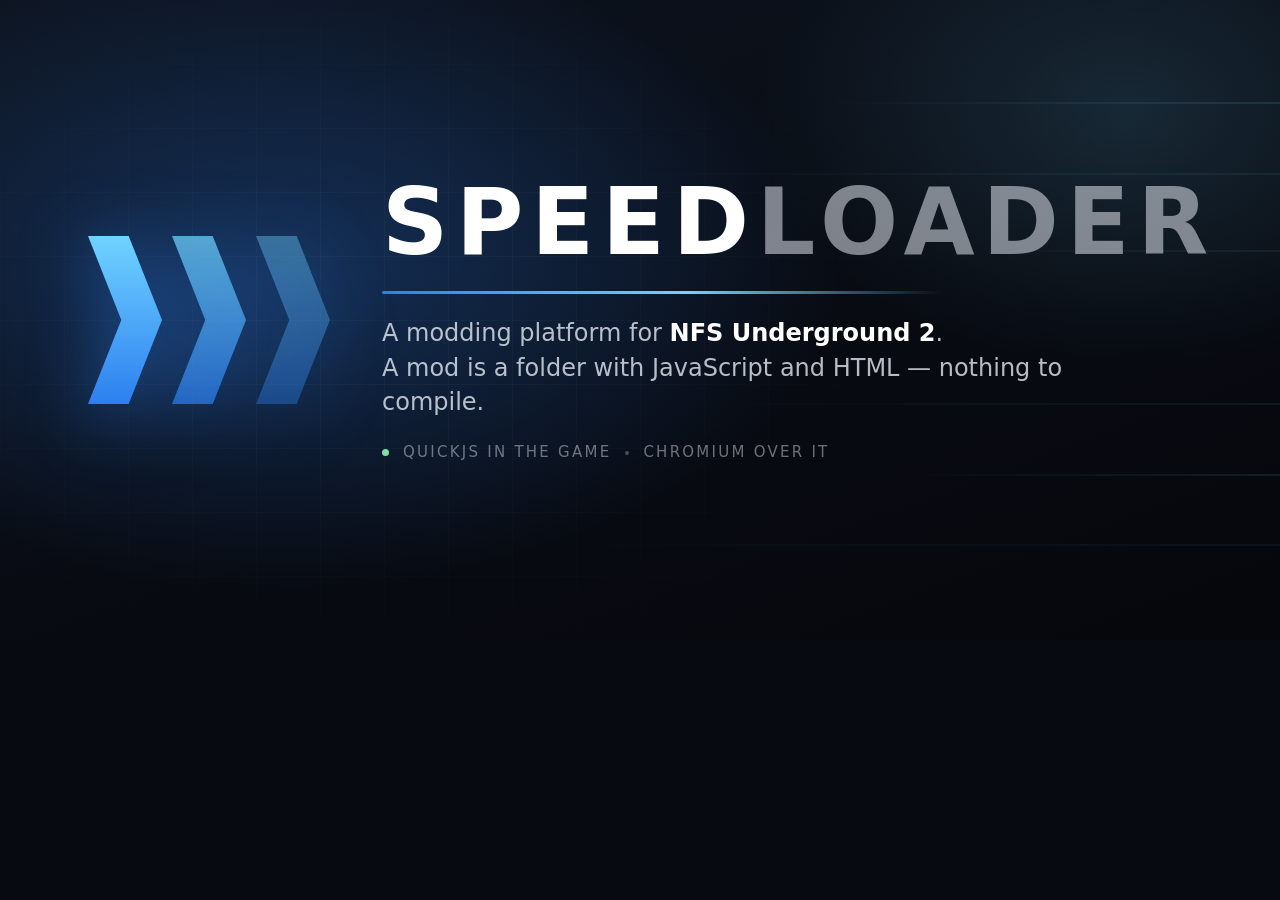
<file: docs/brand/cover.html>
<!doctype html>
<meta charset="utf-8">
<title>SpeedLoader cover</title>
<!--
  The repository cover, 1280x640 (GitHub's social preview size).

  It is the splash card grown to poster size: the same three chevrons, the same
  blue (#6fd3ff -> #2d7ff0), the same wordmark split between white and muted.
  Screenshot it with:

    chrome --headless --disable-gpu --screenshot=cover.png ^
           --window-size=1280,640 --default-background-color=00000000 cover.html
-->
<style>
  * { margin: 0; padding: 0; box-sizing: border-box; }

  html, body {
    width: 1280px;
    height: 640px;
    overflow: hidden;
    background: #070a10;
    font: 400 16px/1.4 "Segoe UI", system-ui, sans-serif;
    color: #fff;
    -webkit-font-smoothing: antialiased;
  }

  .stage {
    position: relative;
    width: 1280px;
    height: 640px;
    display: flex;
    align-items: center;
    padding: 0 88px;
    background:
      radial-gradient(900px 520px at 22% 42%, rgba(45, 127, 240, .30), transparent 62%),
      radial-gradient(620px 420px at 88% 18%, rgba(111, 211, 255, .14), transparent 60%),
      linear-gradient(160deg, #0d1420 0%, #080b12 55%, #05070c 100%);
  }

  /* Speed lines: the motion of the chevrons, spread across the poster. */
  .lines { position: absolute; inset: 0; overflow: hidden; }
  .lines i {
    position: absolute;
    right: -10%;
    height: 2px;
    border-radius: 2px;
    background: linear-gradient(90deg, transparent, rgba(111, 211, 255, .55));
    transform: skewX(-18deg);
  }
  .lines i:nth-child(1) { top: 16%; width: 46%; opacity: .30; }
  .lines i:nth-child(2) { top: 27%; width: 62%; opacity: .16; }
  .lines i:nth-child(3) { top: 39%; width: 34%; opacity: .22; }
  .lines i:nth-child(4) { top: 63%; width: 55%; opacity: .18; }
  .lines i:nth-child(5) { top: 74%; width: 40%; opacity: .26; }
  .lines i:nth-child(6) { top: 85%; width: 68%; opacity: .12; }

  /* A faint grid, the way an overlay HUD reads. */
  .grid {
    position: absolute;
    inset: 0;
    background-image:
      linear-gradient(rgba(255, 255, 255, .028) 1px, transparent 1px),
      linear-gradient(90deg, rgba(255, 255, 255, .028) 1px, transparent 1px);
    background-size: 64px 64px;
    mask-image: radial-gradient(760px 520px at 30% 50%, #000 20%, transparent 78%);
    -webkit-mask-image: radial-gradient(760px 520px at 30% 50%, #000 20%, transparent 78%);
  }

  .content { position: relative; display: flex; align-items: center; gap: 52px; }

  .chevrons { display: flex; gap: 10px; align-items: center; filter: drop-shadow(0 8px 34px rgba(45, 127, 240, .55)); }

  .text { display: grid; gap: 22px; }

  .wordmark {
    font-size: 92px;
    font-weight: 650;
    letter-spacing: .085em;
    line-height: 1;
    white-space: nowrap;
  }
  .wordmark span { color: rgba(233, 238, 247, .52); }

  .rule {
    width: 560px;
    height: 3px;
    border-radius: 2px;
    background: linear-gradient(90deg, #2d7ff0, #6fd3ff 55%, rgba(111, 211, 255, 0));
  }

  .tagline {
    font-size: 24px;
    line-height: 1.45;
    color: rgba(233, 238, 247, .78);
    max-width: 720px;
  }
  .tagline b { color: #fff; font-weight: 600; }

  .meta {
    display: flex;
    align-items: center;
    gap: 14px;
    font-size: 15px;
    letter-spacing: .15em;
    text-transform: uppercase;
    color: rgba(233, 238, 247, .45);
  }
  .dot { width: 7px; height: 7px; border-radius: 50%; background: #7fe0a5; }
  .sep { width: 4px; height: 4px; border-radius: 50%; background: rgba(233, 238, 247, .28); }
</style>

<div class="stage">
  <div class="lines"><i></i><i></i><i></i><i></i><i></i><i></i></div>
  <div class="grid"></div>

  <div class="content">
    <div class="chevrons">
      <!-- The same shape as the splash card's: a chevron cut out of a block,
           so it depends on no font. -->
      <svg width="74" height="168" viewBox="0 0 74 168" fill="none">
        <defs>
          <linearGradient id="g" x1="0" y1="0" x2="0" y2="1">
            <stop offset="0" stop-color="#6fd3ff"/>
            <stop offset="1" stop-color="#2d7ff0"/>
          </linearGradient>
        </defs>
        <polygon points="0,0 40.7,0 74,84 40.7,168 0,168 33.3,84" fill="url(#g)"/>
      </svg>
      <svg width="74" height="168" viewBox="0 0 74 168" fill="none" opacity=".72">
        <polygon points="0,0 40.7,0 74,84 40.7,168 0,168 33.3,84" fill="url(#g)"/>
      </svg>
      <svg width="74" height="168" viewBox="0 0 74 168" fill="none" opacity=".40">
        <polygon points="0,0 40.7,0 74,84 40.7,168 0,168 33.3,84" fill="url(#g)"/>
      </svg>
    </div>

    <div class="text">
      <div class="wordmark"><b>SPEED</b><span>LOADER</span></div>
      <div class="rule"></div>
      <div class="tagline">
        A modding platform for <b>NFS Underground 2</b>.<br>
        A mod is a folder with JavaScript and HTML &mdash; nothing to compile.
      </div>
      <div class="meta">
        <span class="dot"></span>
        <span>QuickJS in the game</span>
        <span class="sep"></span>
        <span>Chromium over it</span>
      </div>
    </div>
  </div>
</div>
</file>
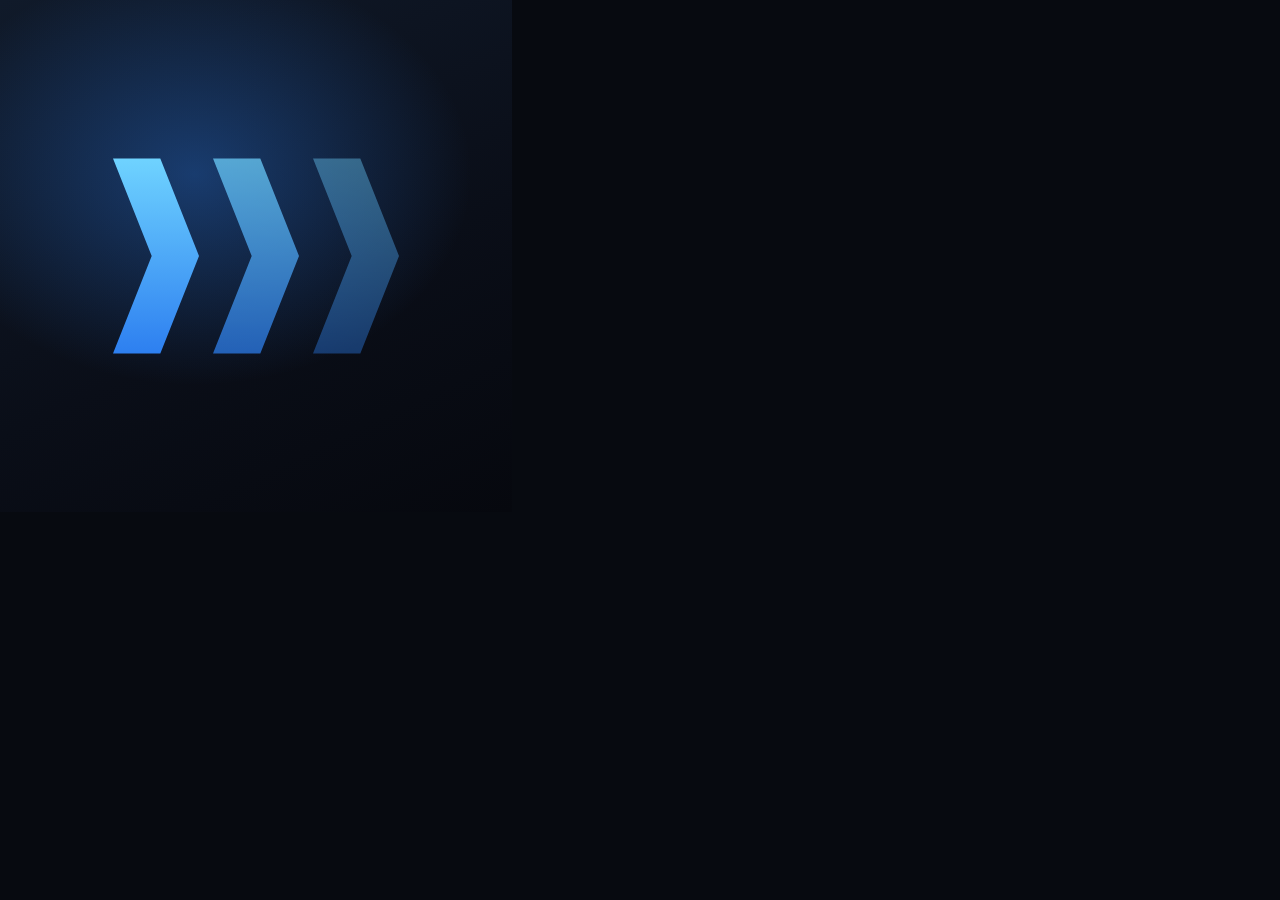
<file: docs/brand/icon.html>
<!doctype html>
<meta charset="utf-8">
<title>SpeedLoader icon</title>
<!--
  The square mark, 512x512: the three chevrons on their own.

    chrome --headless --disable-gpu --screenshot=icon.png ^
           --window-size=512,512 icon.html
-->
<style>
  * { margin: 0; padding: 0; box-sizing: border-box; }
  html, body { width: 512px; height: 512px; overflow: hidden; background: #070a10; }

  .tile {
    width: 512px;
    height: 512px;
    display: flex;
    align-items: center;
    justify-content: center;
    gap: 14px;
    background:
      radial-gradient(420px 320px at 38% 34%, rgba(45, 127, 240, .38), transparent 66%),
      linear-gradient(155deg, #101a2a 0%, #0a0e18 58%, #06080e 100%);
    filter: drop-shadow(0 10px 40px rgba(45, 127, 240, .45));
  }
</style>

<div class="tile">
  <svg width="86" height="196" viewBox="0 0 74 168" fill="none">
    <defs>
      <linearGradient id="g" x1="0" y1="0" x2="0" y2="1">
        <stop offset="0" stop-color="#6fd3ff"/>
        <stop offset="1" stop-color="#2d7ff0"/>
      </linearGradient>
    </defs>
    <polygon points="0,0 40.7,0 74,84 40.7,168 0,168 33.3,84" fill="url(#g)"/>
  </svg>
  <svg width="86" height="196" viewBox="0 0 74 168" fill="none" opacity=".72">
    <polygon points="0,0 40.7,0 74,84 40.7,168 0,168 33.3,84" fill="url(#g)"/>
  </svg>
  <svg width="86" height="196" viewBox="0 0 74 168" fill="none" opacity=".40">
    <polygon points="0,0 40.7,0 74,84 40.7,168 0,168 33.3,84" fill="url(#g)"/>
  </svg>
</div>
</file>
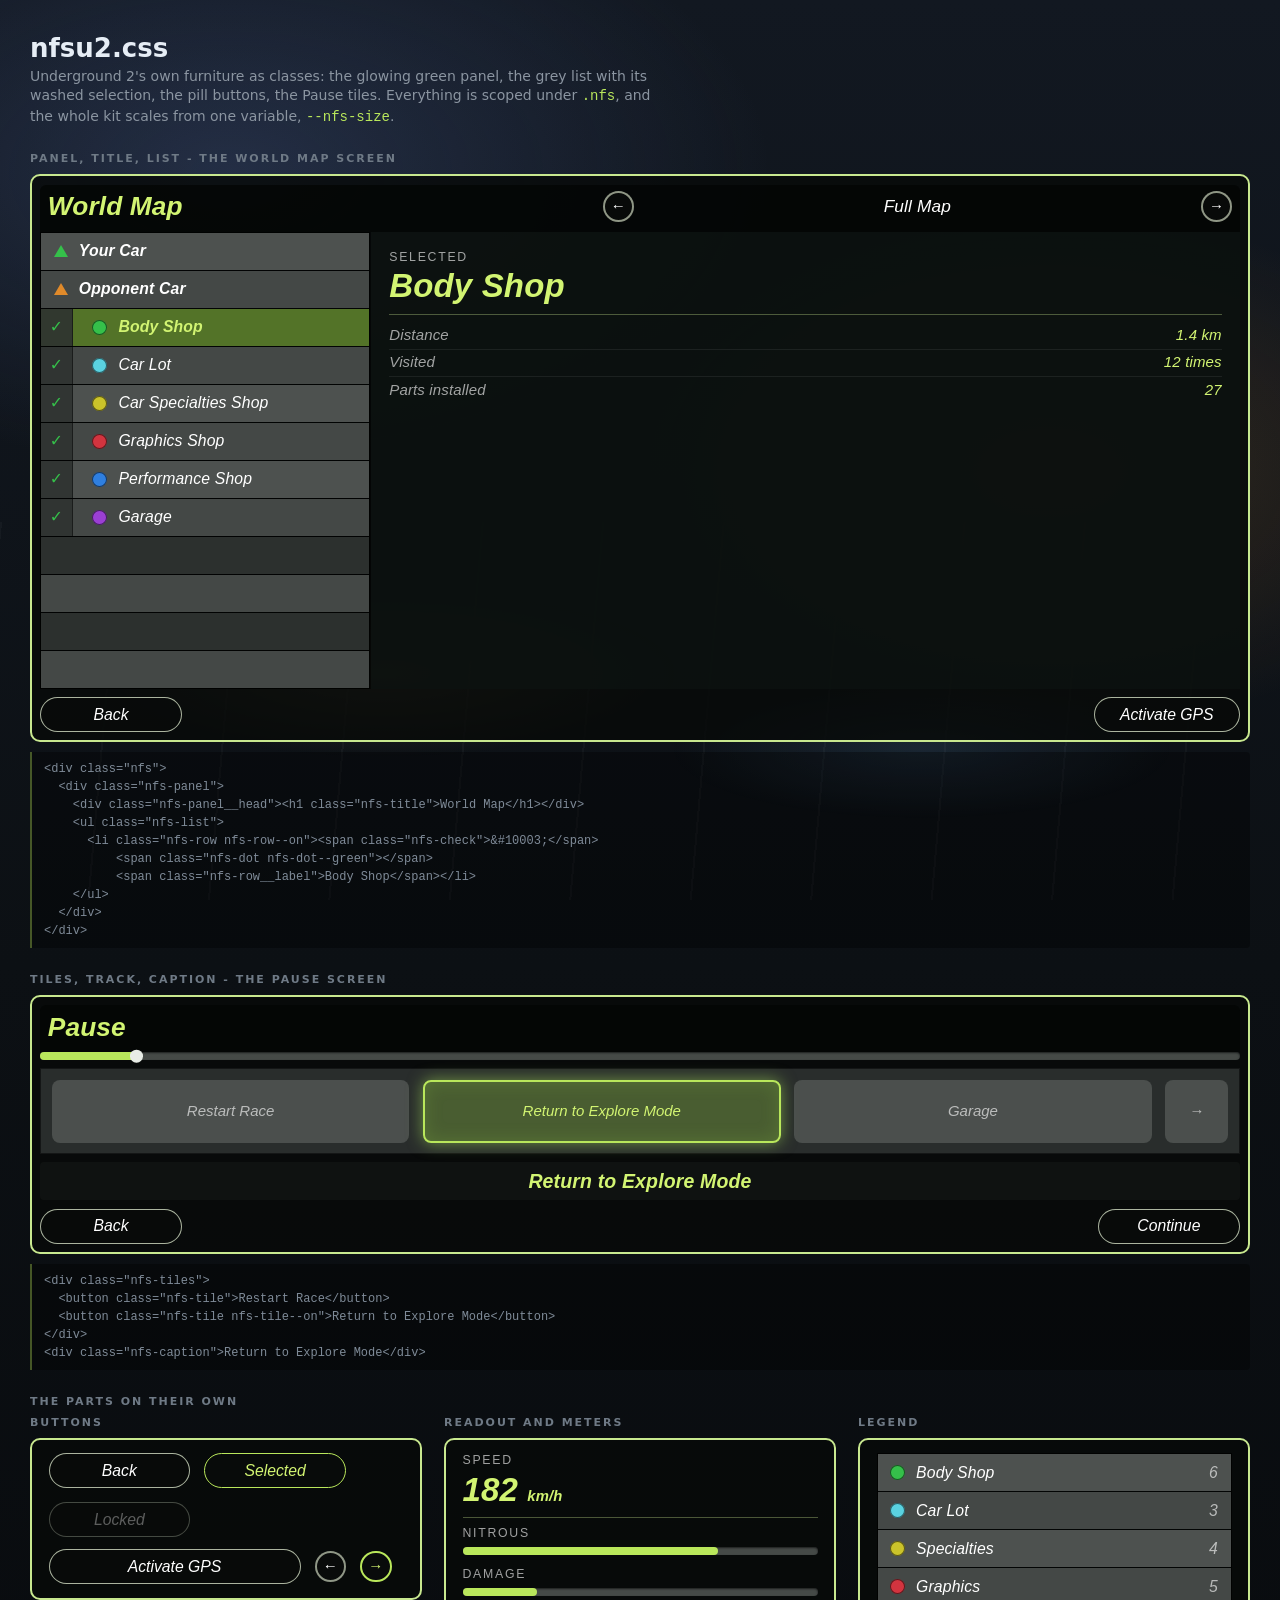
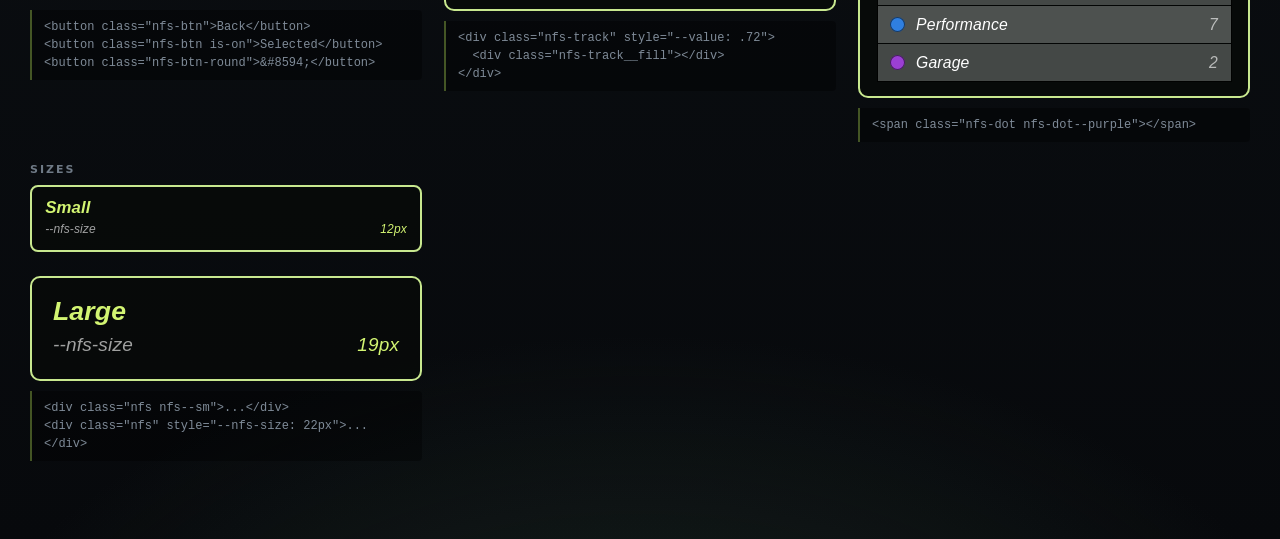
<file: docs/ui/kit.html>
<!doctype html>
<meta charset="utf-8">
<title>nfsu2.css</title>
<!--
  Every piece of ui/nfsu2.css on one page, to be opened in a browser - no game,
  no build, no loader. Double-click it.

  The backdrop is a stand-in for the game: a dark night street with a couple of
  lights in it, so the translucency and the glow read the way they will in
  front of a real frame.
-->
<link rel="stylesheet" href="../../ui/nfsu2.css">
<style>
  html, body {
    margin: 0;
    min-height: 100%;
    background:
      radial-gradient(900px 500px at 18% 8%, rgba(70, 90, 140, .35), transparent 60%),
      radial-gradient(700px 420px at 82% 22%, rgba(190, 120, 40, .22), transparent 62%),
      radial-gradient(1000px 600px at 50% 110%, rgba(40, 60, 50, .5), transparent 70%),
      linear-gradient(180deg, #121821 0%, #0c1014 45%, #07090c 100%);
    font: 14px/1.4 "Segoe UI", system-ui, sans-serif;
    color: #cfd6dd;
  }

  /* Headlights on the wet road, purely so the panels have something to sit
     over that is not flat. */
  body::before {
    content: "";
    position: fixed;
    inset: auto 0 0 0;
    height: 42%;
    background:
      radial-gradient(420px 120px at 30% 40%, rgba(255, 210, 120, .16), transparent 70%),
      radial-gradient(360px 100px at 72% 60%, rgba(120, 190, 255, .12), transparent 70%),
      repeating-linear-gradient(95deg, rgba(255, 255, 255, .03) 0 2px, transparent 2px 120px);
    pointer-events: none;
  }

  .page {
    position: relative;
    max-width: 1220px;
    margin: 0 auto;
    padding: 34px 28px 80px;
    display: grid;
    gap: 26px;
  }

  header h1 {
    margin: 0 0 4px;
    font: 650 26px/1.1 "Segoe UI", system-ui, sans-serif;
    color: #e6edf5;
  }
  header p { margin: 0; color: #8b95a1; max-width: 70ch; }
  header code { color: #b9e75b; }

  .section { display: grid; gap: 10px; }
  .section > h2 {
    margin: 0;
    font: 600 11px/1 "Segoe UI", system-ui, sans-serif;
    letter-spacing: .18em;
    text-transform: uppercase;
    color: #6f7a86;
  }

  .cols { display: grid; grid-template-columns: repeat(auto-fit, minmax(330px, 1fr)); gap: 22px; align-items: start; }
  .row-of { display: flex; flex-wrap: wrap; gap: 14px; align-items: center; }

  /* The snippet under each block: what to write to get it. */
  .code {
    font: 12px/1.5 ui-monospace, Consolas, monospace;
    color: #7f8b98;
    background: rgba(0, 0, 0, .35);
    border-left: 2px solid rgba(185, 231, 91, .35);
    padding: 8px 12px;
    white-space: pre-wrap;
    border-radius: 0 4px 4px 0;
  }

  /* The demo panels are positioned by the page, not by the kit, so they sit in
     the flow instead of over a game frame. */
  .nfs-panel { pointer-events: auto; }
</style>

<div class="page">
  <header>
    <h1>nfsu2.css</h1>
    <p>
      Underground 2's own furniture as classes: the glowing green panel, the
      grey list with its washed selection, the pill buttons, the Pause tiles.
      Everything is scoped under <code>.nfs</code>, and the whole kit scales
      from one variable, <code>--nfs-size</code>.
    </p>
  </header>

  <!-- ----------------------------------------------------------- panel -->
  <section class="section">
    <h2>Panel, title, list - the World Map screen</h2>
    <div class="nfs">
      <div class="nfs-panel">
        <div class="nfs-panel__head">
          <h1 class="nfs-title">World Map</h1>
          <button class="nfs-btn-round">&#8592;</button>
          <div class="nfs-subtitle" style="flex:1">Full Map</div>
          <button class="nfs-btn-round">&#8594;</button>
        </div>

        <div class="nfs-panel__body">
          <div class="nfs-split" style="min-height: 320px">
            <div class="nfs-split__side">
              <ul class="nfs-list">
                <li class="nfs-row nfs-row--head"><span class="nfs-tri"></span><span class="nfs-row__label">Your Car</span></li>
                <li class="nfs-row nfs-row--head"><span class="nfs-tri nfs-tri--orange"></span><span class="nfs-row__label">Opponent Car</span></li>
                <li class="nfs-row nfs-row--on nfs-row--clickable"><span class="nfs-check">&#10003;</span><span class="nfs-dot nfs-dot--green"></span><span class="nfs-row__label">Body Shop</span></li>
                <li class="nfs-row nfs-row--clickable"><span class="nfs-check">&#10003;</span><span class="nfs-dot nfs-dot--cyan"></span><span class="nfs-row__label">Car Lot</span></li>
                <li class="nfs-row nfs-row--clickable"><span class="nfs-check">&#10003;</span><span class="nfs-dot nfs-dot--yellow"></span><span class="nfs-row__label">Car Specialties Shop</span></li>
                <li class="nfs-row nfs-row--clickable"><span class="nfs-check">&#10003;</span><span class="nfs-dot nfs-dot--red"></span><span class="nfs-row__label">Graphics Shop</span></li>
                <li class="nfs-row nfs-row--clickable"><span class="nfs-check">&#10003;</span><span class="nfs-dot nfs-dot--blue"></span><span class="nfs-row__label">Performance Shop</span></li>
                <li class="nfs-row nfs-row--clickable"><span class="nfs-check">&#10003;</span><span class="nfs-dot nfs-dot--purple"></span><span class="nfs-row__label">Garage</span></li>
                <li class="nfs-row nfs-row--empty"></li>
                <li class="nfs-row nfs-row--empty"></li>
                <li class="nfs-row nfs-row--empty"></li>
                <li class="nfs-row nfs-row--empty"></li>
              </ul>
            </div>

            <div class="nfs-split__main" style="padding: 18px">
              <div class="nfs-label">Selected</div>
              <div class="nfs-readout">Body Shop</div>
              <div class="nfs-rule"></div>
              <div class="nfs-kv"><span class="nfs-kv__k">Distance</span><span class="nfs-kv__v">1.4 km</span></div>
              <div class="nfs-kv"><span class="nfs-kv__k">Visited</span><span class="nfs-kv__v">12 times</span></div>
              <div class="nfs-kv"><span class="nfs-kv__k">Parts installed</span><span class="nfs-kv__v">27</span></div>
            </div>
          </div>
        </div>

        <div class="nfs-panel__foot">
          <button class="nfs-btn">Back</button>
          <button class="nfs-btn">Activate GPS</button>
        </div>
      </div>
    </div>
    <div class="code">&lt;div class="nfs"&gt;
  &lt;div class="nfs-panel"&gt;
    &lt;div class="nfs-panel__head"&gt;&lt;h1 class="nfs-title"&gt;World Map&lt;/h1&gt;&lt;/div&gt;
    &lt;ul class="nfs-list"&gt;
      &lt;li class="nfs-row nfs-row--on"&gt;&lt;span class="nfs-check"&gt;&amp;#10003;&lt;/span&gt;
          &lt;span class="nfs-dot nfs-dot--green"&gt;&lt;/span&gt;
          &lt;span class="nfs-row__label"&gt;Body Shop&lt;/span&gt;&lt;/li&gt;
    &lt;/ul&gt;
  &lt;/div&gt;
&lt;/div&gt;</div>
  </section>

  <!-- ------------------------------------------------------------ pause -->
  <section class="section">
    <h2>Tiles, track, caption - the Pause screen</h2>
    <div class="nfs">
      <div class="nfs-panel">
        <div class="nfs-panel__head"><h1 class="nfs-title">Pause</h1></div>

        <div class="nfs-panel__body" style="display: grid; gap: .55em">
          <div class="nfs-track" style="--value: .08">
            <div class="nfs-track__fill"></div>
            <div class="nfs-track__knob"></div>
          </div>

          <div class="nfs-tiles">
            <button class="nfs-tile">Restart Race</button>
            <button class="nfs-tile nfs-tile--on">Return to Explore Mode</button>
            <button class="nfs-tile">Garage</button>
            <button class="nfs-tile" style="flex: 0 0 4.2em">&#8594;</button>
          </div>

          <div class="nfs-caption">Return to Explore Mode</div>
        </div>

        <div class="nfs-panel__foot">
          <button class="nfs-btn">Back</button>
          <button class="nfs-btn">Continue</button>
        </div>
      </div>
    </div>
    <div class="code">&lt;div class="nfs-tiles"&gt;
  &lt;button class="nfs-tile"&gt;Restart Race&lt;/button&gt;
  &lt;button class="nfs-tile nfs-tile--on"&gt;Return to Explore Mode&lt;/button&gt;
&lt;/div&gt;
&lt;div class="nfs-caption"&gt;Return to Explore Mode&lt;/div&gt;</div>
  </section>

  <!-- ------------------------------------------------------------ parts -->
  <section class="section">
    <h2>The parts on their own</h2>
    <div class="cols">

      <div class="section">
        <h2>Buttons</h2>
        <div class="nfs">
          <div class="nfs-panel nfs-panel--plain">
            <div class="row-of">
              <button class="nfs-btn">Back</button>
              <button class="nfs-btn is-on">Selected</button>
              <button class="nfs-btn" disabled>Locked</button>
            </div>
            <div class="row-of" style="margin-top: 12px">
              <button class="nfs-btn nfs-btn--wide">Activate GPS</button>
              <button class="nfs-btn-round">&#8592;</button>
              <button class="nfs-btn-round is-on">&#8594;</button>
            </div>
          </div>
        </div>
        <div class="code">&lt;button class="nfs-btn"&gt;Back&lt;/button&gt;
&lt;button class="nfs-btn is-on"&gt;Selected&lt;/button&gt;
&lt;button class="nfs-btn-round"&gt;&amp;#8594;&lt;/button&gt;</div>
      </div>

      <div class="section">
        <h2>Readout and meters</h2>
        <div class="nfs">
          <div class="nfs-panel nfs-panel--plain">
            <div class="nfs-label">Speed</div>
            <div class="nfs-readout">182 <span style="font-size:.45em">km/h</span></div>
            <div class="nfs-rule"></div>
            <div class="nfs-label" style="margin-bottom:6px">Nitrous</div>
            <div class="nfs-track" style="--value: .72"><div class="nfs-track__fill"></div></div>
            <div class="nfs-label" style="margin: 12px 0 6px">Damage</div>
            <div class="nfs-track" style="--value: .21"><div class="nfs-track__fill"></div></div>
          </div>
        </div>
        <div class="code">&lt;div class="nfs-track" style="--value: .72"&gt;
  &lt;div class="nfs-track__fill"&gt;&lt;/div&gt;
&lt;/div&gt;</div>
      </div>

      <div class="section">
        <h2>Legend</h2>
        <div class="nfs">
          <div class="nfs-panel nfs-panel--plain">
            <ul class="nfs-list">
              <li class="nfs-row"><span class="nfs-dot nfs-dot--green"></span><span class="nfs-row__label">Body Shop</span><span class="nfs-row__value">6</span></li>
              <li class="nfs-row"><span class="nfs-dot nfs-dot--cyan"></span><span class="nfs-row__label">Car Lot</span><span class="nfs-row__value">3</span></li>
              <li class="nfs-row"><span class="nfs-dot nfs-dot--yellow"></span><span class="nfs-row__label">Specialties</span><span class="nfs-row__value">4</span></li>
              <li class="nfs-row"><span class="nfs-dot nfs-dot--red"></span><span class="nfs-row__label">Graphics</span><span class="nfs-row__value">5</span></li>
              <li class="nfs-row"><span class="nfs-dot nfs-dot--blue"></span><span class="nfs-row__label">Performance</span><span class="nfs-row__value">7</span></li>
              <li class="nfs-row"><span class="nfs-dot nfs-dot--purple"></span><span class="nfs-row__label">Garage</span><span class="nfs-row__value">2</span></li>
            </ul>
          </div>
        </div>
        <div class="code">&lt;span class="nfs-dot nfs-dot--purple"&gt;&lt;/span&gt;</div>
      </div>

      <div class="section">
        <h2>Sizes</h2>
        <div class="nfs nfs--sm">
          <div class="nfs-panel nfs-panel--plain" style="margin-bottom: 14px">
            <div class="nfs-title" style="font-size:1.4em">Small</div>
            <div class="nfs-kv"><span class="nfs-kv__k">--nfs-size</span><span class="nfs-kv__v">12px</span></div>
          </div>
        </div>
        <div class="nfs nfs--lg">
          <div class="nfs-panel nfs-panel--plain">
            <div class="nfs-title" style="font-size:1.4em">Large</div>
            <div class="nfs-kv"><span class="nfs-kv__k">--nfs-size</span><span class="nfs-kv__v">19px</span></div>
          </div>
        </div>
        <div class="code">&lt;div class="nfs nfs--sm"&gt;...&lt;/div&gt;
&lt;div class="nfs" style="--nfs-size: 22px"&gt;...&lt;/div&gt;</div>
      </div>

    </div>
  </section>
</div>
</file>
<file: ui/nfsu2.css>
/*
 * nfsu2.css - the game's own interface, as a stylesheet.
 *
 * Underground 2's menus are a small, consistent system: a translucent black
 * panel outlined in yellow-green, a title in that same green in bold italic,
 * rows of flat grey with the selected one washed green, and pill buttons with
 * a thin bright edge. Everything here is that system, taken off the World Map
 * and Pause screens and written as classes.
 *
 * Everything is flat. No gradients anywhere, and exactly one glow in the whole
 * kit - the selected tile - because a glow that is everywhere points at
 * nothing.
 *
 * Use it from a mod's page:
 *
 *     <link rel="stylesheet" href="nfsu2.css">
 *     <div class="nfs nfs-panel">
 *       <div class="nfs-panel__head">
 *         <h1 class="nfs-title">World Map</h1>
 *       </div>
 *       <div class="nfs-panel__body">...</div>
 *     </div>
 *
 * The href is relative to the shell, not to your page: the shell clones your
 * <link> into its own document, so plain "nfsu2.css" finds it from any mod.
 *
 * Everything is scoped under .nfs. That is deliberate: a panel of the game's
 * furniture is one part of a mod's screen, not the whole of it, and a mod that
 * also draws its own HUD should not have this leaking into it.
 *
 * Sizing is one number. `--nfs-size` is the base font size everything else is
 * measured from, so a panel scales whole by changing it - which matters when
 * the same page runs at 800x600 and at 4K.
 */

.nfs {
  /* ----------------------------------------------------------- the palette
   *
   * The green is the identity: one bright tone for text and edges, a dimmer
   * one for the fills that sit behind them. The greys are flat and slightly
   * cold, and every surface is translucent because the game is behind it.
   */
  --nfs-green: #b9e75b;
  --nfs-green-bright: #d2f472;
  --nfs-green-dim: #7fa63f;
  --nfs-green-glow: rgba(170, 230, 90, .55);

  --nfs-edge: #c8e88f;          /* the panel outline */
  --nfs-edge-soft: rgba(200, 232, 143, .35);

  --nfs-ink: #ffffff;
  --nfs-ink-soft: rgba(255, 255, 255, .62);
  --nfs-ink-dim: rgba(255, 255, 255, .34);

  --nfs-panel: rgba(8, 10, 9, .82);
  --nfs-panel-head: rgba(4, 6, 5, .86);
  --nfs-row: rgba(88, 93, 90, .88);
  --nfs-row-alt: rgba(78, 83, 80, .88);
  --nfs-row-empty: rgba(62, 66, 64, .72);
  --nfs-gutter: rgba(46, 50, 48, .9);
  --nfs-row-line: rgba(0, 0, 0, .55);
  --nfs-row-on: rgba(116, 158, 56, .72);

  --nfs-btn: rgba(10, 12, 11, .78);
  --nfs-btn-edge: rgba(226, 238, 210, .75);

  /* The map pins, and the only colours in the game's UI that are not green. */
  --nfs-pin-green: #35c04a;
  --nfs-pin-cyan: #5ad2e0;
  --nfs-pin-yellow: #cbc32a;
  --nfs-pin-red: #d2343f;
  --nfs-pin-blue: #2f7fe0;
  --nfs-pin-purple: #9b3fd4;

  --nfs-size: 15px;
  --nfs-radius: 10px;

  /* Condensed, slanted, a little industrial. Nothing shipped with Windows is
   * the game's face exactly; this is the closest stack that is always there,
   * and the italic is what carries the resemblance. */
  font: italic 400 var(--nfs-size)/1.25 "Segoe UI", "Arial Narrow", Arial,
        system-ui, sans-serif;
  color: var(--nfs-ink);
  letter-spacing: .01em;
  -webkit-font-smoothing: antialiased;
}

.nfs *,
.nfs *::before,
.nfs *::after { box-sizing: border-box; }

/* ---------------------------------------------------------------- the panel
 *
 * The outline is the whole look: a 2px green line over an almost-black fill,
 * flat, with the corners rounded generously. No gradient and no glow - the
 * only thing in the kit that glows is the selected tile, and it earns it by
 * being the only one.
 */
.nfs-panel {
  position: relative;
  border: 2px solid var(--nfs-edge);
  border-radius: var(--nfs-radius);
  background: var(--nfs-panel);
  padding: .55em;
  pointer-events: auto;     /* the layer above is click-through; a panel is not */
}

/* A panel with nothing but content - no head, no footer. */
.nfs-panel--plain { padding: .9em 1.1em; }

.nfs-panel__head {
  display: flex;
  align-items: center;
  gap: .8em;
  padding: .35em .5em .6em;
  background: var(--nfs-panel-head);
  border-radius: calc(var(--nfs-radius) - 4px) calc(var(--nfs-radius) - 4px) 0 0;
}

.nfs-panel__body { position: relative; }

.nfs-panel__foot {
  display: flex;
  align-items: center;
  justify-content: space-between;
  gap: .8em;
  padding-top: .55em;
}

/* The title: bold italic, in the bright green, with the faintest glow. The
 * game sets it large and lets it sit hard against the left edge. */
.nfs-title {
  margin: 0;
  flex: 1;
  font-size: 1.75em;
  font-weight: 700;
  font-style: italic;
  color: var(--nfs-green-bright);
}

/* What the panel is showing right now - centred, white, quieter than the
 * title. "Full Map" on the world map screen. */
.nfs-subtitle {
  font-size: 1.15em;
  color: var(--nfs-ink);
  text-align: center;
}

.nfs-label {
  font-size: .82em;
  letter-spacing: .14em;
  text-transform: uppercase;
  color: var(--nfs-ink-soft);
  font-style: normal;
}

/* A caption under a row of tiles, in green: the name of whatever is selected
 * above it ("Return to Explore Mode"). */
.nfs-caption {
  text-align: center;
  font-size: 1.3em;
  font-weight: 600;
  color: var(--nfs-green-bright);
  padding: .35em 0;
  background: rgba(22, 24, 22, .6);
  border-radius: 4px;
}

/* ----------------------------------------------------------------- the list
 *
 * Flat grey bars, one per line, separated by a dark rule rather than a gap.
 * The game keeps drawing empty ones to the bottom of the panel, which is what
 * makes a half-filled list still look built rather than unfinished.
 */
.nfs-list {
  margin: 0;
  padding: 0;
  list-style: none;
  display: flex;
  flex-direction: column;
  gap: 1px;
  background: var(--nfs-row-line);
  border: 1px solid rgba(0, 0, 0, .5);
}

.nfs-row {
  display: flex;
  align-items: center;
  gap: .7em;
  min-height: 2.35em;
  padding: 0 .8em;
  background: var(--nfs-row);
  color: var(--nfs-ink);
  font-size: 1.05em;
  cursor: default;
}

.nfs-row:nth-child(even) { background-color: var(--nfs-row-alt); }

/* The filler rows at the bottom: same bar, no content, dimmer. */
.nfs-row--empty { background: var(--nfs-row-empty); min-height: 2.35em; }

/* Selected: the row washes green and the text goes with it. The game does not
 * move or grow the row - only the colour changes. */
.nfs-row--on,
.nfs-row[aria-selected="true"] {
  background: var(--nfs-row-on);
  color: var(--nfs-green-bright);
  font-weight: 600;
}

.nfs-row--clickable { cursor: pointer; }
.nfs-row--clickable:hover { background-color: rgba(96, 120, 70, .6); }

/* A heading row - "Your Car", "Opponent Car" - which is a row with a triangle
 * instead of a check. */
.nfs-row--head { color: var(--nfs-ink); font-weight: 600; }

.nfs-row__label { flex: 1; min-width: 0; overflow: hidden; text-overflow: ellipsis; white-space: nowrap; }
.nfs-row__value { color: var(--nfs-ink-soft); font-variant-numeric: tabular-nums; }

/* The tick in the left gutter, on its own darker cell, as the game draws it. */
.nfs-check {
  width: 2em;
  flex: none;
  align-self: stretch;
  display: flex;
  align-items: center;
  justify-content: center;
  margin: 0 .55em 0 -.8em;
  background: var(--nfs-gutter);
  border-right: 1px solid rgba(0, 0, 0, .45);
  color: var(--nfs-pin-green);
  font-weight: 700;
  font-style: normal;
}
.nfs-check--off { color: transparent; }

/* The legend dots. A colour modifier, not six classes of their own. */
.nfs-dot {
  width: .95em;
  height: .95em;
  flex: none;
  border-radius: 50%;
  background: var(--nfs-pin-green);
  box-shadow: inset 0 0 0 1px rgba(0, 0, 0, .55);
}
.nfs-dot--green  { background: var(--nfs-pin-green); }
.nfs-dot--cyan   { background: var(--nfs-pin-cyan); }
.nfs-dot--yellow { background: var(--nfs-pin-yellow); }
.nfs-dot--red    { background: var(--nfs-pin-red); }
.nfs-dot--blue   { background: var(--nfs-pin-blue); }
.nfs-dot--purple { background: var(--nfs-pin-purple); }

/* The little triangle that marks a car on the map, and heads a list. */
.nfs-tri {
  width: 0;
  height: 0;
  flex: none;
  border-left: .45em solid transparent;
  border-right: .45em solid transparent;
  border-bottom: .8em solid var(--nfs-pin-green);
}
.nfs-tri--orange { border-bottom-color: #e08a2a; }

/* -------------------------------------------------------------- the buttons
 *
 * Fully rounded, dark, a single bright hairline around them, label centred in
 * white italic. Focus and hover turn the hairline green and light the glow -
 * the game does the same when the stick moves onto one.
 */
.nfs-btn {
  display: inline-flex;
  align-items: center;
  justify-content: center;
  gap: .5em;
  min-width: 9em;
  padding: .42em 1.6em;
  border: 1px solid var(--nfs-btn-edge);
  border-radius: 999px;
  background: var(--nfs-btn);
  color: var(--nfs-ink);
  font: inherit;
  font-size: 1.05em;
  line-height: 1.25;
  cursor: pointer;
  transition: border-color .12s linear, color .12s linear;
}

.nfs-btn:hover,
.nfs-btn:focus-visible,
.nfs-btn.is-on {
  border-color: var(--nfs-green);
  color: var(--nfs-green-bright);
  outline: none;
}

.nfs-btn:active { transform: translateY(1px); }

.nfs-btn[disabled],
.nfs-btn.is-off {
  color: var(--nfs-ink-dim);
  border-color: rgba(226, 238, 210, .28);
  cursor: default;
}

.nfs-btn--wide { min-width: 16em; }
.nfs-btn--block { display: flex; width: 100%; }

/* The circular arrow buttons either side of a header. The glyph is yours -
 * a character, an SVG - and this is the ring around it. */
.nfs-btn-round {
  display: inline-flex;
  align-items: center;
  justify-content: center;
  width: 2.1em;
  height: 2.1em;
  padding: 0;
  min-width: 0;
  border: 2px solid rgba(226, 238, 210, .62);
  border-radius: 50%;
  background: rgba(12, 14, 13, .6);
  color: var(--nfs-ink);
  font: inherit;
  font-style: normal;
  cursor: pointer;
  transition: border-color .12s linear, color .12s linear;
}

.nfs-btn-round:hover,
.nfs-btn-round:focus-visible,
.nfs-btn-round.is-on {
  border-color: var(--nfs-green);
  color: var(--nfs-green-bright);
  outline: none;
}

/* ----------------------------------------------------------------- the tiles
 *
 * The Pause screen's row of icons: wide, flat, dark, and the selected one
 * outlined in green, lit. This is the only glow in the kit - the game's
 * strongest selection state, and the one thing the eye should go to first.
 */
.nfs-tiles {
  display: flex;
  align-items: stretch;
  gap: .9em;
  padding: .7em;
  background: rgba(52, 56, 54, .78);
  border: 1px solid rgba(0, 0, 0, .5);
}

.nfs-tile {
  flex: 1;
  display: flex;
  align-items: center;
  justify-content: center;
  min-height: 4.2em;
  padding: .6em 1em;
  border: 2px solid transparent;
  border-radius: 8px;
  background: rgba(96, 101, 98, .62);
  color: var(--nfs-ink-soft);
  font: inherit;
  cursor: pointer;
  transition: border-color .12s linear, box-shadow .12s linear,
              background-color .12s linear, color .12s linear;
}

.nfs-tile:hover { color: var(--nfs-ink); }

.nfs-tile--on,
.nfs-tile[aria-selected="true"] {
  border-color: var(--nfs-green);
  background: rgba(112, 152, 56, .45);
  color: var(--nfs-green-bright);
  box-shadow: 0 0 16px var(--nfs-green-glow), inset 0 0 18px rgba(140, 200, 70, .22);
}

/* ------------------------------------------------------------- the meters
 *
 * The thin track at the top of the Pause panel, which is the same shape the
 * game uses for a progress bar. Fill it with --value, from 0 to 1.
 */
.nfs-track {
  --value: 0;
  position: relative;
  height: .5em;
  border-radius: 999px;
  background: rgba(120, 126, 122, .55);
  box-shadow: inset 0 1px 2px rgba(0, 0, 0, .6);
}

.nfs-track__fill {
  position: absolute;
  inset: 0 auto 0 0;
  width: calc(var(--value) * 100%);
  border-radius: 999px;
  background: var(--nfs-green);
}

/* The knob the game puts on that track. */
.nfs-track__knob {
  position: absolute;
  top: 50%;
  left: calc(var(--value) * 100%);
  width: .85em;
  height: .85em;
  margin-left: -.42em;
  transform: translateY(-50%);
  border-radius: 50%;
  background: #e8ece6;
}

/* ------------------------------------------------------------- the details */

/* A label and a value on one line, the shape every stats panel in the game
 * is built from. */
.nfs-kv {
  display: flex;
  align-items: baseline;
  justify-content: space-between;
  gap: 1em;
  padding: .25em 0;
  border-bottom: 1px solid rgba(255, 255, 255, .07);
}
.nfs-kv:last-child { border-bottom: 0; }
.nfs-kv__k { color: var(--nfs-ink-soft); }
.nfs-kv__v { color: var(--nfs-green-bright); font-variant-numeric: tabular-nums; }

/* A rule between sections, the way the game separates a title from what
 * follows it. */
.nfs-rule {
  height: 1px;
  margin: .5em 0;
  background: var(--nfs-edge-soft);
}

/* Two columns, list on the left and content on the right - the World Map
 * layout. Give it a height and it fills it. */
.nfs-split {
  display: grid;
  grid-template-columns: minmax(12em, 22em) 1fr;
  gap: 1px;
  background: rgba(0, 0, 0, .5);
}

.nfs-split__side { min-width: 0; }
.nfs-split__main { min-width: 0; background: rgba(18, 24, 22, .6); }

/* Text that has to be read at a glance mid-race: bigger, tabular, green. */
.nfs-readout {
  font-size: 2.2em;
  font-weight: 700;
  color: var(--nfs-green-bright);
  font-variant-numeric: tabular-nums;
}

/* The panel scaled for a corner of the screen rather than the middle of it. */
.nfs--sm { --nfs-size: 12px; --nfs-radius: 8px; }
.nfs--lg { --nfs-size: 19px; }

/* Cheap positioning for a HUD panel, so a mod does not rewrite it every time.
 * The mod's own layer is already full-screen and click-through. */
.nfs-at {
  position: absolute;
  top: var(--nfs-top, auto);
  right: var(--nfs-right, auto);
  bottom: var(--nfs-bottom, auto);
  left: var(--nfs-left, auto);
}
.nfs-at--tl { top: 28px; left: 28px; }
.nfs-at--tr { top: 28px; right: 28px; }
.nfs-at--bl { bottom: 28px; left: 28px; }
.nfs-at--br { bottom: 28px; right: 28px; }
.nfs-at--center {
  top: 50%;
  left: 50%;
  transform: translate(-50%, -50%);
}
</file>
